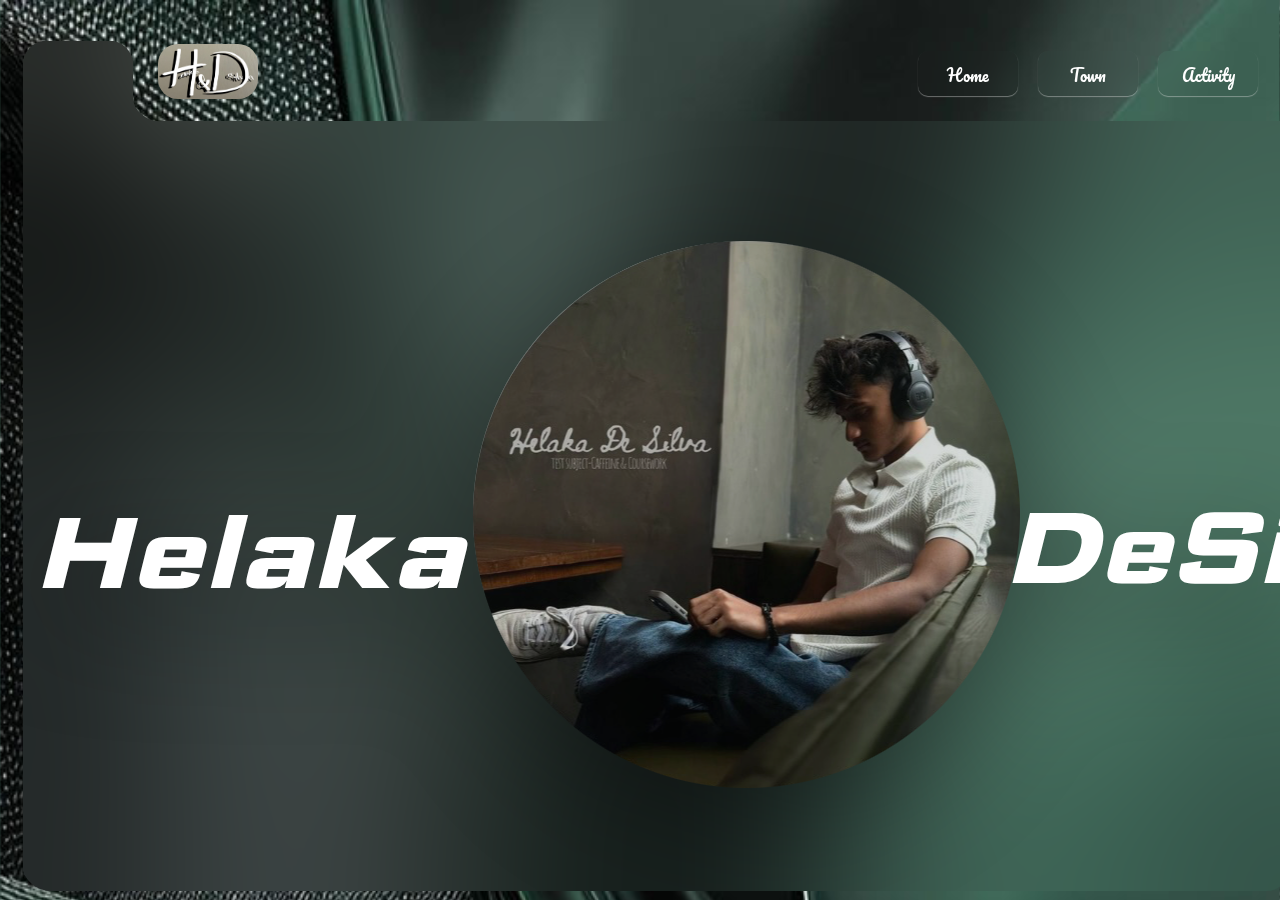
<file: index.html>
<!DOCTYPE html>
<html lang="en">
<head>
    <meta charset="UTF-8">
    <meta name="viewport" content="width=device-width, initial-scale=1.0">
    <title>Helaka De Silva</title>
</head>
<link rel="Stylesheet" href="Style.css">
<link rel="preconnect" href="https://fonts.googleapis.com">
<link rel="preconnect" href="https://fonts.gstatic.com" crossorigin>
<link href="https://fonts.googleapis.com/css2?family=Edu+NSW+ACT+Cursive&family=Permanent+Marker&family=Science+Gothic:wght@100..900&display=swap" rel="stylesheet">
<link rel="preconnect" href="https://fonts.googleapis.com">
<link rel="preconnect" href="https://fonts.gstatic.com" crossorigin>
<link href="https://fonts.googleapis.com/css2?family=Pacifico&display=swap" rel="stylesheet">
<body>
    <div class="desktop-view">
        <a href="index.html"><img src="Images/Logo.jpg" class="logo"></a>
        <div class="navbar">
            <a href="Hometown.html"><div class="navbutton">Home</div></a>
            <a href="town.html"><div class="navbutton">Town</div></a>
            <a href="act.html"><div class="navbutton">Activity</div></a>
        </div>  
        <div class="glass">
            <img src="Images/Me.png" class="mainimage">
            <div class="title">
                <h1><i>Helaka</i></h1>
            </div>
            <div class="title1">
                <h1><i>DeSilva</i></h1>
            </div>
        </div>
    </div>
    <div class="mobile-view" >
        <div class="navbar">
            <a href="index.html"><div class="navbutton"><img src="Images/Logo.jpg" class="logo"></div></a>
            <a href="Hometown.html"><div class="navbutton">Home</div></a>
            <a href="town.html"><div class="navbutton">Town</div></a>
            <a href="act.html"><div class="navbutton">Activity</div></a>
        </div>
        <div class="main-photo">
            <img src="Images/Me3.JPG" style="width: 430px;height: 580px; margin-left: -10px;">
        </div>
        <div class="mainname">
            <h1 style="font-size: 60px;"><i>Helaka DeSilva</i></h1>
        </div>
    </div>
</body>
</html>
</file>
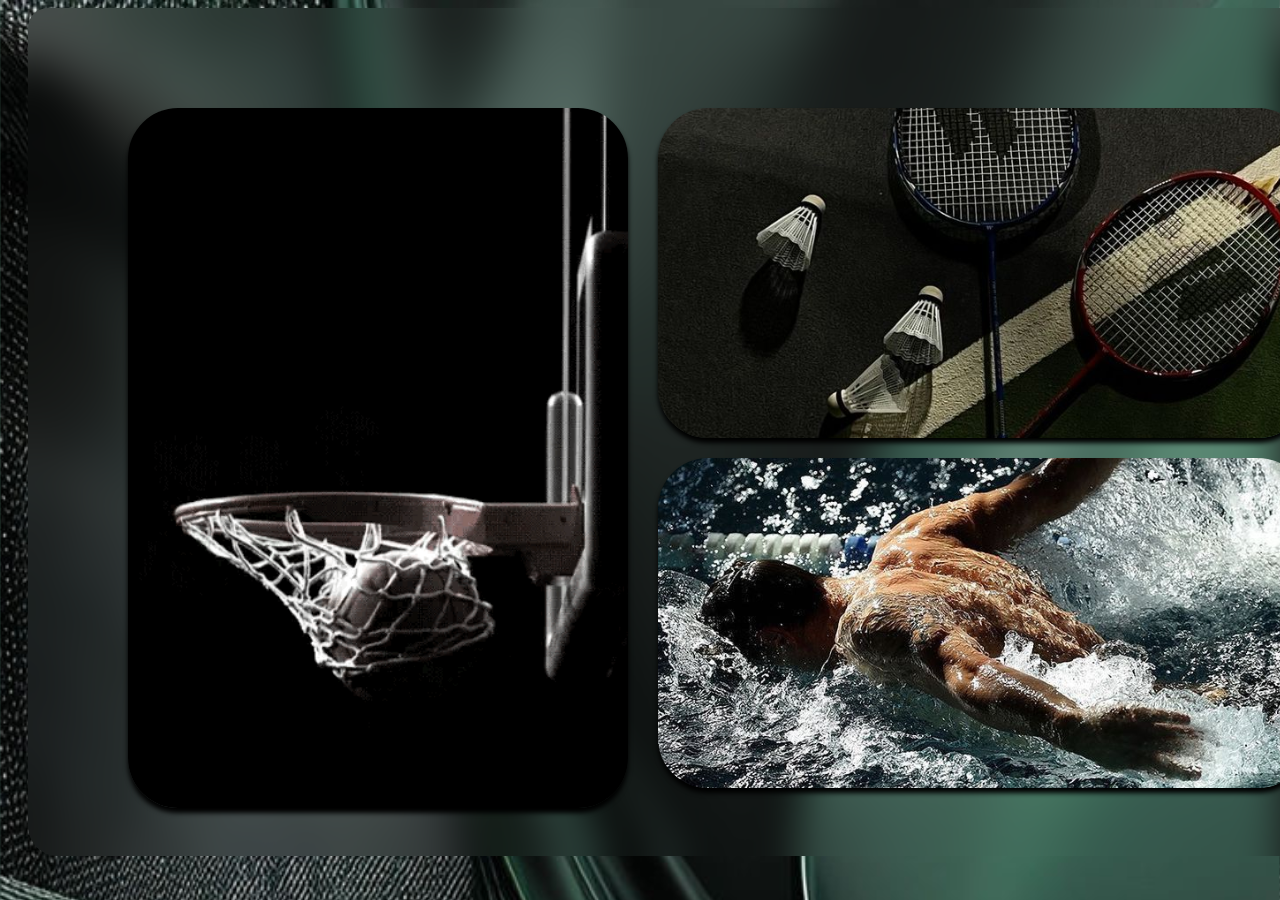
<file: act.html>
<!DOCTYPE html>
<html lang="en">
<head>
    <meta charset="UTF-8">
    <meta name="viewport" content="width=device-width, initial-scale=1.0">
    <title>Document</title>
</head>
<link rel="StyleSheet" href="Style.css">
<link href="https://fonts.googleapis.com/css2?family=Playfair+Display:wght@400;600&display=swap" rel="stylesheet">
<body>
    <div class="desktop-view">
        <a href="index.html"><img src="Images/Logo.jpg" class="logoside"></a>
        <div class="navside">
            <a href="Hometown.html"><img src="Images/home.png" class="navsidebutton"></a>
            <a href="town.html"><img src="Images/gps.png" class="navsidebutton"></a>
            <a href="act.html"><img src="Images/activity.png" class="navsidebutton"></a>
        </div>
        <div class="bgglass">
            <div class="basketball">
                <div class="basketball-inner">
                    <div class="basketball-front">
                    </div>
                    <div class="basketball-back">
                        <h2> Basketball</h2>
                        <p style="font-weight: 600; font-size: 30px;">Basketball is one of my favourite activities because it is fast-paced and highly engaging. It helps improve physical fitness by building strength, stamina, and coordination. Playing basketball also enhances teamwork and communication skills, as players must work together to achieve a common goal. Additionally, basketball supports mental well-being by reducing stress and improving focus. In the long term, it can create opportunities such as participating in tournaments, developing leadership skills, and even pursuing careers related to sports coaching or fitness training. <button class="button"><a href="https://www.nba.com/">Info</a></button></p>
                    </div>
                </div>
            </div>
            <div class="badminton">
                <div class="badminton-inner">
                    <div class="badminton-front"></div>
                    <div class="badminton-back">
                    <h2 style="font-size: 30px;"> Badminton</h2>
                    <p style="font-weight: 600;  font-size: 20px; margin-top: 480px;">Badminton is an activity I enjoy because it requires quick reflexes, agility, and strategic thinking. It is an excellent form of exercise that improves cardiovascular health, balance, and flexibility. Badminton can be played both recreationally and competitively, making it suitable for people of all ages. One of its main advantages is that it enhances concentration and decision-making skills. The activity can also lead to opportunities such as competitive play, coaching, or involvement in sports clubs and community events. <button class="button"><a href="https://bwfbadminton.com/">Info</a></button></p>
                </div>
                </div>
            </div>
            <div class="swimming">
                <div class="swimming-inner">
                    <div class="swimming-front"></div>
                    <div class="swimming-back">
                        <h2 style="font-size: 30px;"> Swimming</h2>
                        <p style="font-weight: 600;  font-size: 20px; margin-top: 480px;">Swimming is a favourite activity because it is both relaxing and physically beneficial. It is a full-body exercise that strengthens muscles, improves lung capacity, and increases overall endurance. Swimming is especially valuable as it places minimal stress on the joints, making it suitable for long-term health and fitness. In addition, swimming promotes mental relaxation and helps reduce anxiety. The advantages of swimming include improved physical health, discipline, and potential opportunities in areas such as lifeguarding, professional training, or competitive swimming.<button class="button"><a href="https://www.worldaquatics.com/">Info</a></button></p>
                    </div>
                </div>
            </div>
        </div>
    </div>
    <div class="mobile-view">
        <div class="navbar" style="margin-top: -80px;">
            <a href="index.html"><div class="navbutton"><img src="Images/Logo.jpg" class="logo"></div></a>
            <a href="Hometown.html"><div class="navbutton">Home</div></a>
            <a href="town.html"><div class="navbutton">Town</div></a>
            <a href="act.html"><div class="navbutton">Skills</div></a>
        </div>
        <div class="basketball">
            <div class="basketball-inner">
                <div class="basketball-front"></div>
                <div class="basketball-back">
                    <h2> Basketball</h2>
                    <p>Basketball is one of my favourite activities because it is fast-paced and highly engaging. It helps improve physical fitness by building strength, stamina, and coordination. Playing basketball also enhances teamwork and communication skills, as players must work together to achieve a common goal. Additionally, basketball supports mental well-being by reducing stress and improving focus. In the long term, it can create opportunities such as participating in tournaments, developing leadership skills, and even pursuing careers related to sports coaching or fitness training. <button class="button"><a href="https://www.nba.com/">Info</a></button></p>
                </div>
            </div>
        </div>
        <div class="badminton">
            <div class="badminton-inner">
                <div class="badminton-front"></div>
                <div class="badminton-back">
                    <h2> Badminton</h2>
                    <p>Badminton is an activity I enjoy because it requires quick reflexes, agility, and strategic thinking. It is an excellent form of exercise that improves cardiovascular health, balance, and flexibility. Badminton can be played both recreationally and competitively, making it suitable for people of all ages. One of its main advantages is that it enhances concentration and decision-making skills. The activity can also lead to opportunities such as competitive play, coaching, or involvement in sports clubs and community events. <button class="button"><a href="https://bwfbadminton.com/">Info</a></button></p>
                </div>
            </div>
        </div>
        <div class="swimming">
            <div class="swimming-inner">
                <div class="swimming-front"></div>
                    <div class="swimming-back">
                        <h2> Swimming</h2>
                        <p>Swimming is a favourite activity because it is both relaxing and physically beneficial. It is a full-body exercise that strengthens muscles, improves lung capacity, and increases overall endurance. Swimming is especially valuable as it places minimal stress on the joints, making it suitable for long-term health and fitness. In addition, swimming promotes mental relaxation and helps reduce anxiety. The advantages of swimming include improved physical health, discipline, and potential opportunities in areas such as lifeguarding, professional training, or competitive swimming.<button class="button"><a href="https://www.worldaquatics.com/">Info</a></button></p>
                    </div>
                </div>
            </div>
        </div>
    </div>
</body>
</html>
</file>
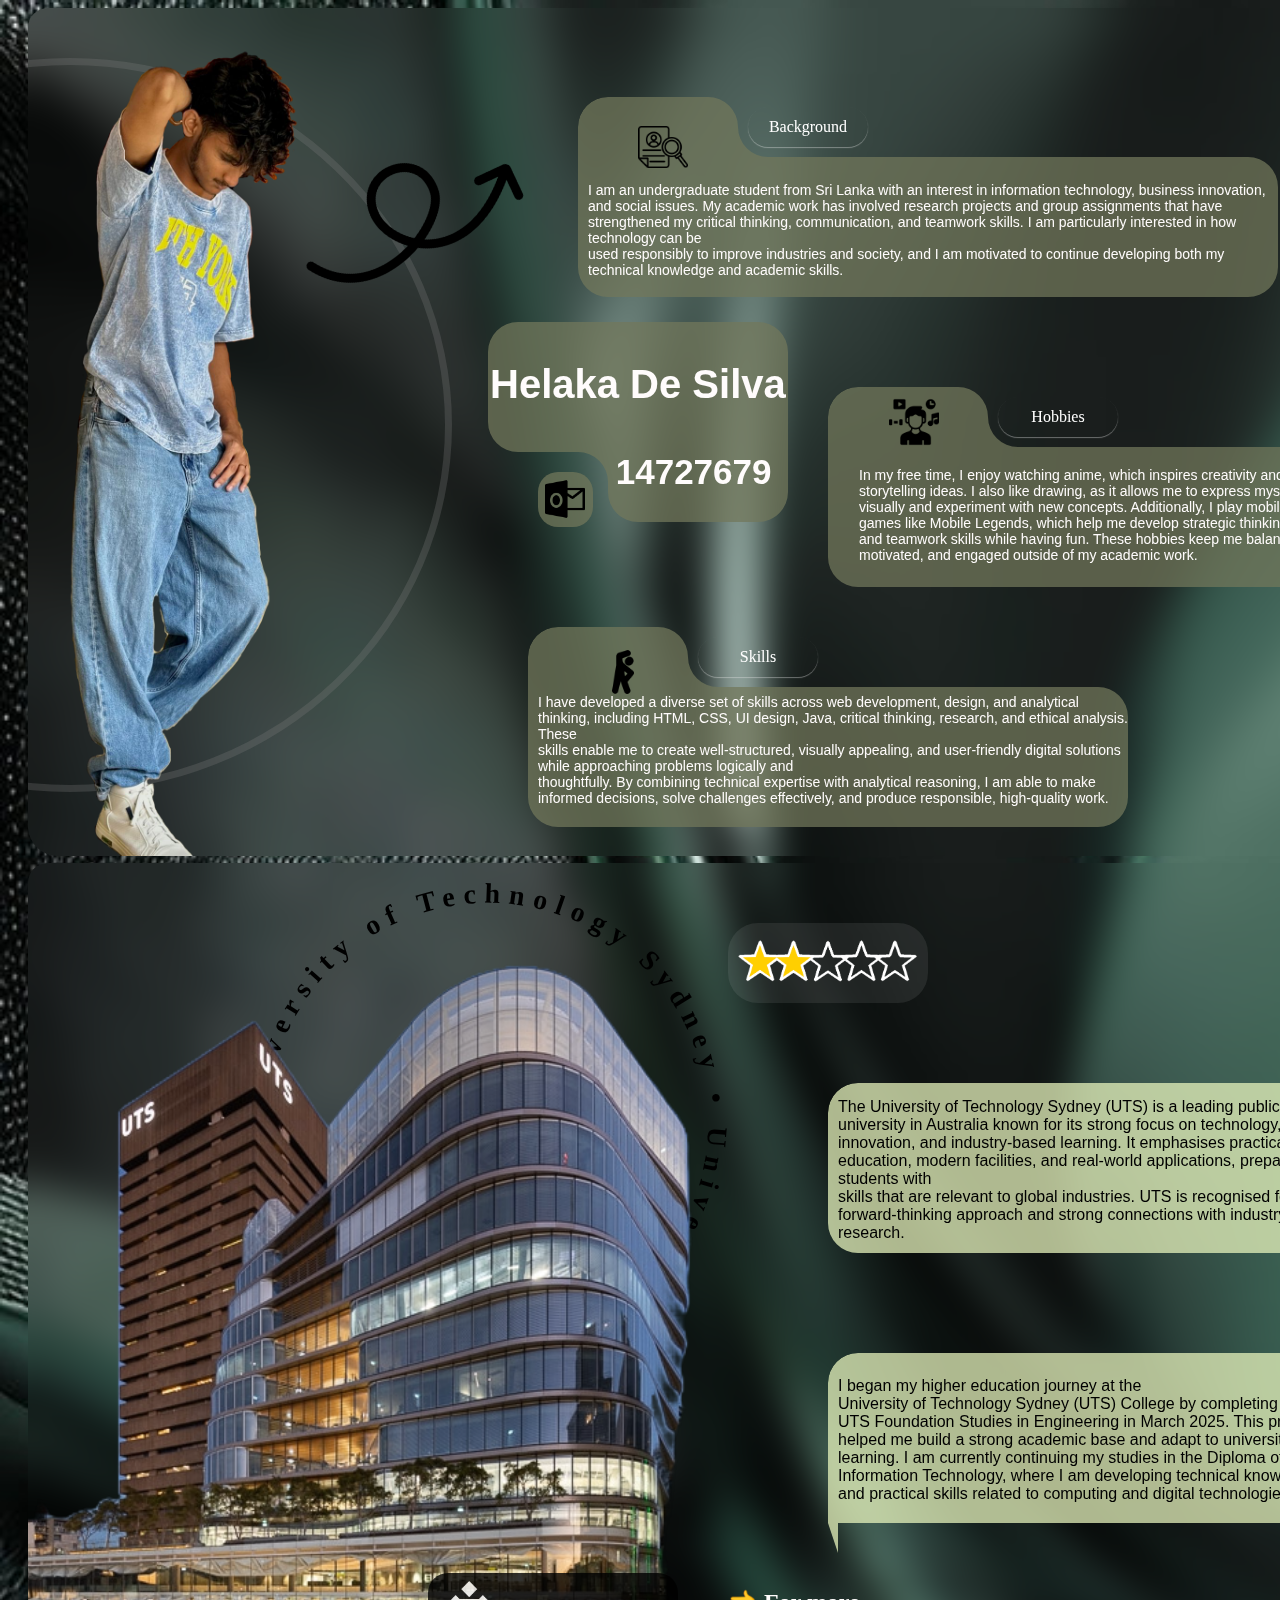
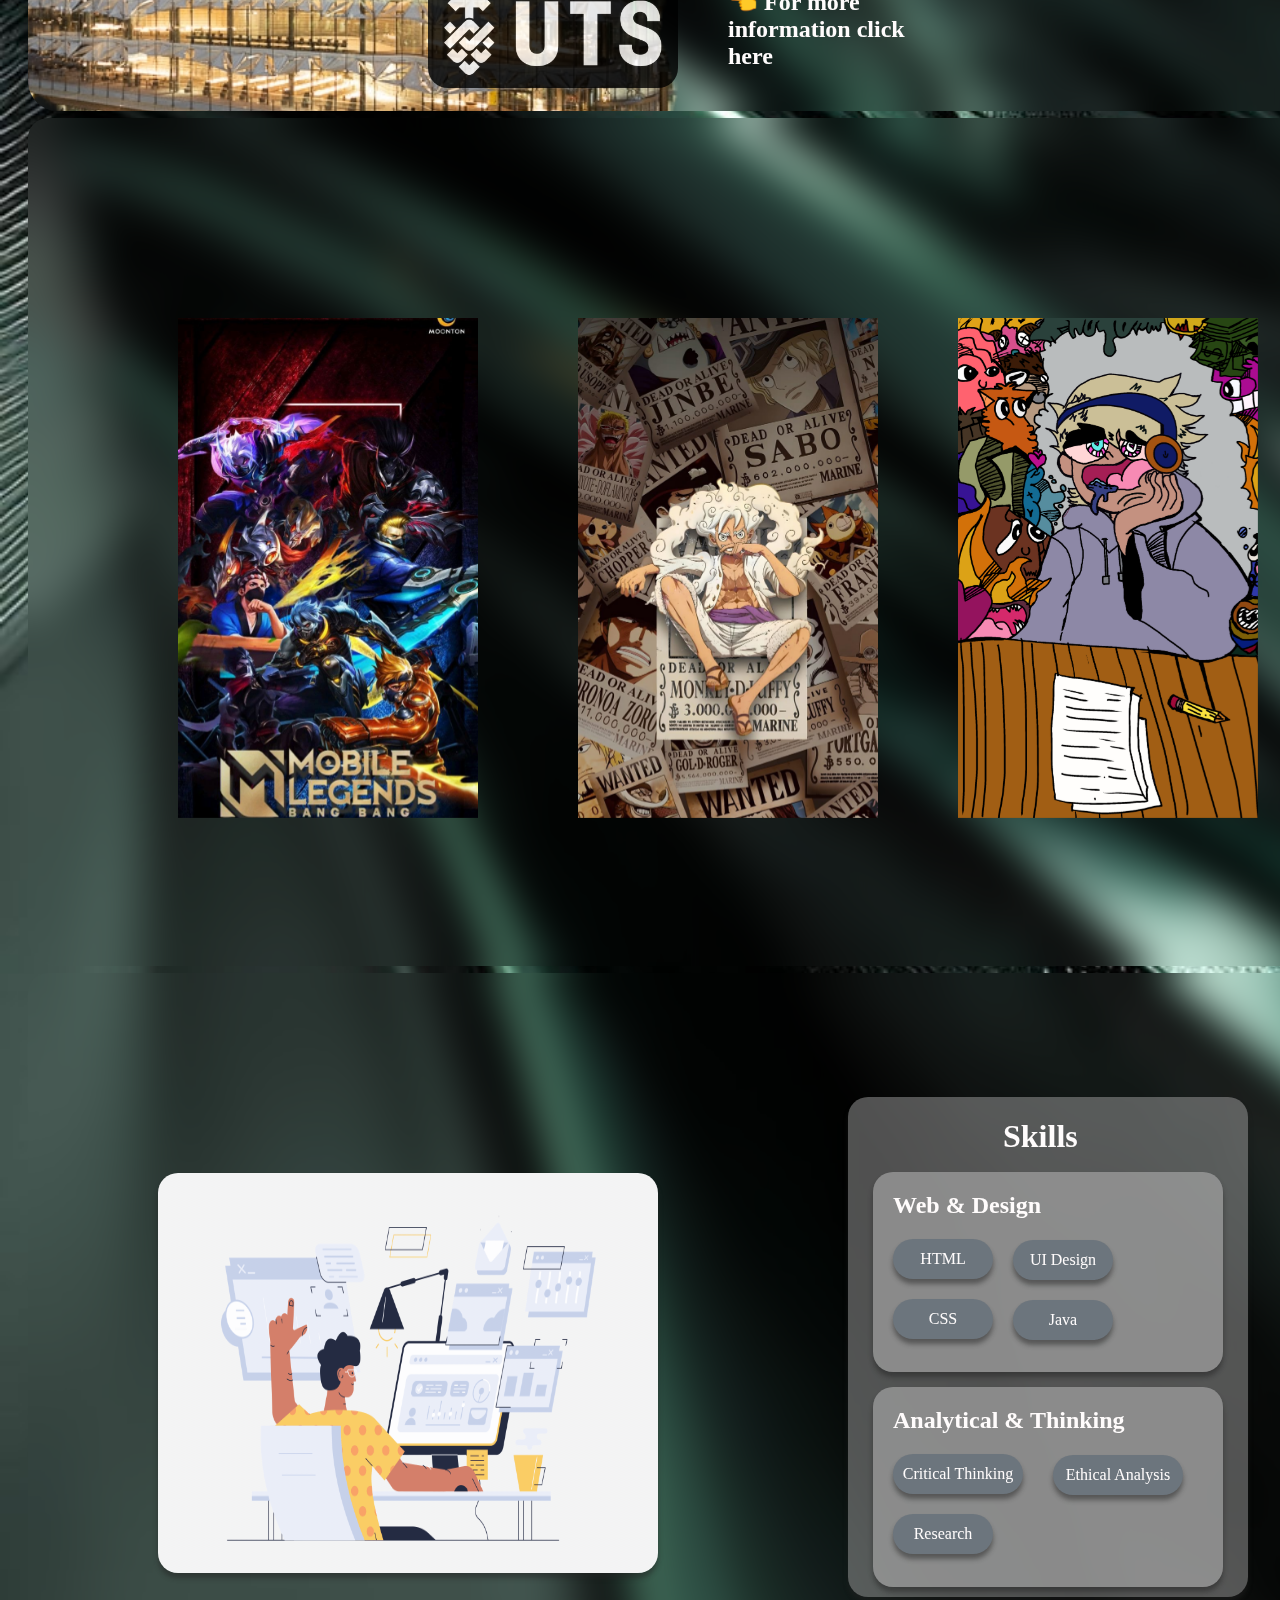
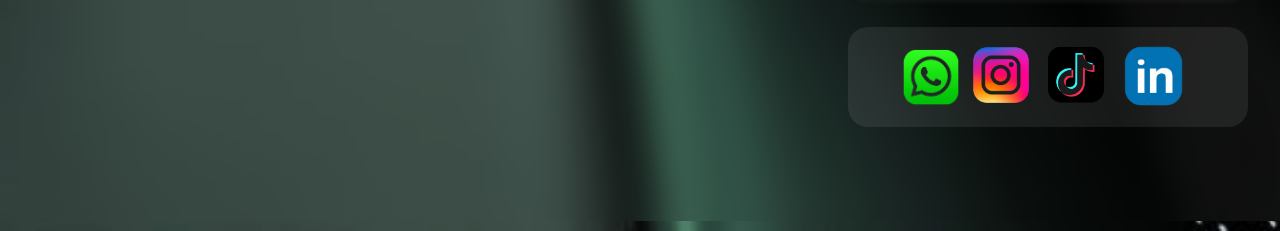
<file: Hometown.html>
<!DOCTYPE html>
<html lang="en">
<head>
    <meta charset="UTF-8">
    <meta name="viewport" content="width=device-width, initial-scale=1.0">
    <title>Document</title>
</head>
<link rel="Stylesheet" href="Style.css">
<link href="https://fonts.googleapis.com/css2?family=Playfair+Display:wght@400;600&display=swap" rel="stylesheet">
<body>
    <div class="desktop-view">
            <section class="main">
                <a href="index.html"><img src="Images/Logo.jpg" class="logoside"></a>
                <div class="navside">
                    <a href="Hometown.html"><img src="Images/home.png" class="navsidebutton"></a>
                    <a href="town.html"><img src="Images/gps.png" class="navsidebutton"></a>
                    <a href="act.html"><img src="Images/activity.png" class="navsidebutton"></a>
                </div>
                <div class="bgglass">
                    <div class="faceimgborder">
                        <img src="Images/me1.png" class="faceimg">
                    </div>
                    <img src="Images/arrow.png" class="arrow">
                    <div class="details">
                        <h1 class="name"> Helaka De Silva</h1>
                        <h2 class="uniid">14727679</h2>
                    </div>
                    <a href="mailto:HelakaNimrukDesilva.KurukulasooriyaKonthadore@student.uts.edu.au">
                        <div class="emailbutton"><img src="Images/outlook.png" class="outlook"></div>
                    </a>
                    <a href="#edu"><div class="edubutton">Background</div></a>
                    <div class="info">
                        <img src="Images/background-check.png" style="width: 50px; margin-top: -200px; margin-left: 50px;">
                        <p style=" font-size: 14px;  margin-top: -20px; margin-left: -100px; ">I am an undergraduate student from Sri Lanka with an interest in information technology, business innovation, <br> and social issues. My academic work has involved research projects and group assignments that have strengthened my critical thinking, communication, and teamwork skills. I am particularly interested in how technology can be <br> used responsibly to improve industries and society, and I am motivated to continue developing both my <br>technical knowledge and academic skills.</p>
                    </div>
                    <a href="#hobbies"><div class="hobbybutton">Hobbies</div></a>
                    <div class="hobbiespara">
                        <img src="Images/hobby.png" style="width: 50px; margin-top: -150px; margin-left: 20px;">
                        <p style="font-size: 14px; margin-top: 50px; margin-left: -80px;">In my free time, I enjoy watching anime, which inspires creativity and <br> storytelling ideas. I also like drawing, as it allows me to express myself <br> visually and experiment with new concepts. Additionally, I play mobile <br> games like Mobile Legends, which help me develop strategic thinking <br> and teamwork skills while having fun. These hobbies keep me balanced,<br> motivated, and engaged outside of my academic work.</p>
                    </div>
                    <a href="#act"><div class="actbutton">Skills</div></a>
                    <div class="actpara">
                        <img src="Images/exercise.png" style="width: 50px; margin-top: -150px; margin-left: 50px;">
                        <p style=" font-size: 14px; margin-top: 20px; margin-left: -110px;">I have developed a diverse set of skills across web development, design, and analytical <br> thinking, including HTML, CSS, UI design, Java, critical thinking, research, and ethical analysis. These <br>skills enable me to create well-structured, visually appealing, and user-friendly digital solutions <br> while approaching problems logically and <br>thoughtfully. By combining technical expertise with analytical reasoning, I am able to make<br> informed decisions, solve challenges effectively, and produce responsible, high-quality work.</p>
                    </div>
                </div>
            </section>
            <section id="edu">
                <a href="index.html"><img src="Images/Logo.jpg" class="logoside"></a>
                <div class="navside1">
                    <a href="Hometown.html"><img src="Images/home.png" class="navsidebutton"></a>
                    <a href="town.html"><img src="Images/gps.png" class="navsidebutton"></a>
                    <a href="act.html"><img src="Images/activity.png" class="navsidebutton"></a>
                    <a href="#edu"><img src="Images/background-check.png" class="navsidebutton" style="padding-left: 15px;"></a>
                    <a href="#hobbies"><img src="Images/hobby.png" class="navsidebutton"></a>
                    <a href="#act"><img src="Images/exercise.png" class="navsidebutton"></a>
                </div>
                <div class="bgglass">
                    <div class="uts">
                        <img src="Images/UTS.png" class="utsimg" alt="An image of the UTS building">
                    </div>
                    <div class="spining">
                        <svg viewBox="0 0 300 300";>
                            <defs>
                            <path
                                id="spinning"
                                d="
                                M 150,150
                                m -110,0
                                a 110,110 0 1,1 220,0
                                a 110,110 0 1,1 -220,0
                                "
                            />
                            </defs>

                            <text>
                            <textPath href="#spinning">
                                University of Technology Sydney • University of Technology Sydney • 
                            </textPath>
                            </text>
                        </svg>
                    </div>
                    <a href="https://www.uts.edu.au"><img src="Images/utslogo.png" alt=" image of the uts logo" class="utslogo"></a>
                    <div class="vote">
                        <img src="Images/stars.gif" alt="gif of a five star review" class="starreview">
                        <h2 style="margin-top: 600px;"> 👈 For more information click here</h2>
                    </div>
                    <div class="utsreview">
                        <p style="margin-top: -30px;">The University of Technology Sydney (UTS) is a leading public <br>university in Australia known for its strong focus on technology, <br>innovation, and industry-based learning. It emphasises practical education, modern facilities, and real-world applications, preparing students with <br>skills that are relevant to global industries. UTS is recognised for its <br>forward-thinking approach and strong connections with industry and research.</p>
                    </div>
                    <div class="utsreview1">
                        <p style="margin-top: -30px;""> I began my higher education journey at the <br>University of Technology Sydney (UTS) College by completing the UTS Foundation Studies in Engineering in March 2025. This program helped me build a strong academic base and adapt to university-level learning. I am currently continuing my studies in the Diploma of Information Technology, where I am developing technical knowledge and practical skills related to computing and digital technologies.</p>
                    </div>
                </div>
            </section>
            <seaction id="hobbies">
                <a href="index.html"><img src="Images/Logo.jpg" class="logoside"></a>
                <div class="navside1">
                    <a href="Hometown.html"><img src="Images/home.png" class="navsidebutton"></a>
                    <a href="town.html"><img src="Images/gps.png" class="navsidebutton"></a>
                    <a href="act.html"><img src="Images/activity.png" class="navsidebutton"></a>
                    <a href="#edu"><img src="Images/background-check.png" class="navsidebutton" style="padding-left: 15px;"></a>
                    <a href="#hobbies"><img src="Images/hobby.png" class="navsidebutton"></a>
                    <a href="#act"><img src="Images/exercise.png" class="navsidebutton"></a>
                </div>
                <div class="bgglass">
                    <div class="hobby1">
                        <div class="hobby-inner">
                            <div class="hobby-front">
                                
                            </div>
                            <div class="hobby-back">
                                <h1> <u>Mobile legend</u></h1>
                                <h2>Mobile Legends is a fast-paced multiplayer online battle arena (MOBA) game where players form teams to compete in strategic 5v5 battles. It emphasizes teamwork, hero mastery, and tactical decision-making, combining engaging visuals, dynamic gameplay, and continuous updates to maintain a competitive and immersive mobile gaming experience.</h2>
                            </div>
                        </div>
                    </div>
                    <div class="hobby2">
                        <div class="hobby-inner">
                            <div class="hobby2-inner">
                                <div class="hobby2-front"></div>
                                <div class="hobby2-back">
                                        <h1><u>One Piece</u></h1>
                                        <h2>This anime piece captures the struggle between authority and individual freedom, portraying the tension of oppression, rebellion, and self-determination. Through symbolic imagery and expressive character design, it reflects the fight against political control, the desire for autonomy, and the resilience required to challenge societal and ideological constraints.</h2>
                                </div>
                            </div>
                        </div>
                    </div>
                    <div class="hobby3">
                        <div class="hobby3-inner">
                            <div class="hobby3-front"></div>
                            <div class="hobby3-back">
                                <h1><u>Drawing</u></h1>
                                <h2>Drawing is a form of visual expression that transforms ideas and emotions into tangible art. It develops observation, creativity, and technical skill, allowing the artist to explore perspective, form, and storytelling. Each sketch captures imagination, conveys meaning, and reflects the artist’s personal style and vision.</h2>
                            </div>
                        </div>
                    </div>
                </div>
            </seaction>
            <section id="act">
                <a href="index.html"><img src="Images/Logo.jpg" class="logoside"></a>
                <div class="navside1">
                    <a href="Hometown.html"><img src="Images/home.png" class="navsidebutton"></a>
                    <a href="town.html"><img src="Images/gps.png" class="navsidebutton"></a>
                    <a href="act.html"><img src="Images/activity.png" class="navsidebutton"></a>
                    <a href="#edu"><img src="Images/background-check.png" class="navsidebutton" style="padding-left: 15px;"></a>
                    <a href="#hobbies"><img src="Images/hobby.png" class="navsidebutton"></a>
                    <a href="#act"><img src="Images/exercise.png" class="navsidebutton"></a>
                </div>
                <div class="bgglass">
                    <img src="Images/skills.gif"class="gif">
                    <div class="skills">
                        <h1 style="margin-top: -400px;margin-left: 130px; width: 20px;"> Skills</h1>
                        <div class="skillscontainer">
                            <h2 style="margin-left: 20px;"> Web & Design </h2>
                            <div class="skillsicon">HTML</div>
                            <div class="skillsicon">CSS</div>
                            <div class="skillsicon" style="margin-top: -119px; margin-left: 140px;">UI Design</div>
                            <div class="skillsicon" style="margin-left: 140px;">Java</div>
                        </div>
                        <div class="skillscontainer" style="margin-top: 280px;margin-left: -350px;">
                            <h2 style="margin-left: 20px;"> Analytical & Thinking</h2>
                            <div class="skillsicon" style="width: 130px;">Critical Thinking</div>
                            <div class="skillsicon">Research</div>
                            <div class="skillsicon" style="width: 130px; margin-left: 180px; margin-top: -119px;">Ethical Analysis</div>
                        </div>
                    </div>
                    <div class="social">
                        <img src="Images/whatsapp.png"  style="width: 60px;" class="socialicon">
                        <a href="https://www.instagram.com/la.zyy_baka/?__d=1%2F"><img src="Images/instagram.png" style="width: 80px;" class="socialicon"></a>
                        <a href="https://www.tiktok.com/@desilvahelaka"><img src="Images/tiktok.png" style="width: 70px;" class="socialicon"></a>
                        <a href="https://lk.linkedin.com/in/helaka-desilva-78823b356"><img src="Images/linkedin.png" style="width: 85px;" class="socialicon"></a>
                    </div>
                </div>
            </section>
    </div>
    <div class="mobile-view">
            <div class="navbar">
                <a href="index.html"><div class="navbutton"><img src="Images/Logo.jpg" class="logo"></div></a>
                <a href="Hometown.html"><div class="navbutton">Home</div></a>
                <a href="town.html"><div class="navbutton">Town</div></a>
                <a href="act.html"><div class="navbutton">Skills</div></a>
            </div>
        <section class="main">
             <div class="main-photo">
                <img src="Images/me1.JPG" style="width: 450px; margin-left: -10px; margin-top: -30px;">
            </div>
            <div class="mainname1">
                <h1><i>Helaka De Silva</i></h1>
                <h2><i>14727679</i></h2>
                <a href="#edu1" class="edubutton">Background</a>
                <a href="#hobbies1" class="hobbybutton">Hobbies</a>
                <a href="#skills" class="actbutton">Skills</a>
            </div>
        </section>
        <section id="edu1">
            <div class="uts">
                 <img src="Images/UTS.png" class="utsimg" alt="An image of the UTS building">
            </div>
            <div class="spining">
                <svg viewBox="0 0 300 300";>
                    <defs>
                        <path
                            id="spinning"
                            d="
                            M 150,150
                            m -110,0
                            a 110,110 0 1,1 220,0
                            a 110,110 0 1,1 -220,0
                            "
                            />
                    </defs>
                    <text>
                        <textPath href="#spinning">
                            University of Technology Sydney • University of Technology Sydney • 
                        </textPath>
                    </text>
                </svg>
            </div>
                <a href="https://www.uts.edu.au"><img src="Images/utslogo.png" alt=" image of the uts logo" class="utslogo"></a>
        </section>
        <section id="hobbies1" style="margin-top: 550px;">
            <div class="hobby1">
                        <div class="hobby-inner">
                            <div class="hobby-front"></div>
                            <div class="hobby-back">
                                <h1> <u>Mobile legend</u></h1>
                                <h2>Mobile Legends is a fast-paced multiplayer online battle arena (MOBA) game where players form teams to compete in strategic 5v5 battles. It emphasizes teamwork, hero mastery, and tactical decision-making, combining engaging visuals, dynamic gameplay, and continuous updates to maintain a competitive and immersive mobile gaming experience.</h2>
                            </div>
                        </div>
                    </div>
                    <div class="hobby2">
                        <div class="hobby-inner">
                            <div class="hobby2-inner">
                                <div class="hobby2-front"></div>
                                <div class="hobby2-back">
                                        <h1><u>One Piece</u></h1>
                                        <h2>This anime piece captures the struggle between authority and individual freedom, portraying the tension of oppression, rebellion, and self-determination. Through symbolic imagery and expressive character design, it reflects the fight against political control, the desire for autonomy, and the resilience required to challenge societal and ideological constraints.</h2>
                                </div>
                            </div>
                        </div>
                    </div>
                    <div class="hobby3">
                        <div class="hobby3-inner">
                            <div class="hobby3-front"></div>
                            <div class="hobby3-back">
                                <h1><u>Drawing</u></h1>
                                <h2>Drawing is a form of visual expression that transforms ideas and emotions into tangible art. It develops observation, creativity, and technical skill, allowing the artist to explore perspective, form, and storytelling. Each sketch captures imagination, conveys meaning, and reflects the artist’s personal style and vision.</h2>
                            </div>
                        </div>
                    </div>
        </section>
        <section id="skill">
            <img src="Images/skills.gif"class="gif">
            <div class="skills">
                <h1 style="margin-top: -400px;margin-left: 130px; width: 20px;"> Skills</h1>
                <div class="skillscontainer">
                    <h2 style="margin-left: 20px;"> Web & Design </h2>
                    <div class="skillsicon">HTML</div>
                    <div class="skillsicon">CSS</div>
                    <div class="skillsicon" style="margin-top: -119px; margin-left: 140px;">UI Design</div>
                    <div class="skillsicon" style="margin-left: 140px;">Java</div>
                </div>
                <div class="skillscontainer" style="margin-top: 280px;margin-left: -350px;">
                    <h2 style="margin-left: 20px;"> Analytical & Thinking</h2>
                    <div class="skillsicon" style="width: 130px;">Critical Thinking</div>
                        <div class="skillsicon">Research</div>
                        <div class="skillsicon" style="width: 130px; margin-left: 180px; margin-top: -119px;">Ethical Analysis</div>
                    </div>
                </div>
                <div class="social">
                    <a href="https://wa.me/94716284883"><img src="Images/whatsapp.png"  style="width: 60px;" class="socialicon"></a>
                    <a href="https://www.instagram.com/la.zyy_baka/?__d=1%2F"><img src="Images/instagram.png" style="width: 80px;" class="socialicon"></a>
                    <a href="https://www.tiktok.com/@desilvahelaka"><img src="Images/tiktok.png" style="width: 70px;" class="socialicon"></a>
                    <a href="https://lk.linkedin.com/in/helaka-desilva-78823b356"><img src="Images/linkedin.png" style="width: 85px;" class="socialicon"></a>
                </div>
            </div>
        </section>
    </div>
</body>
</html>
</file>
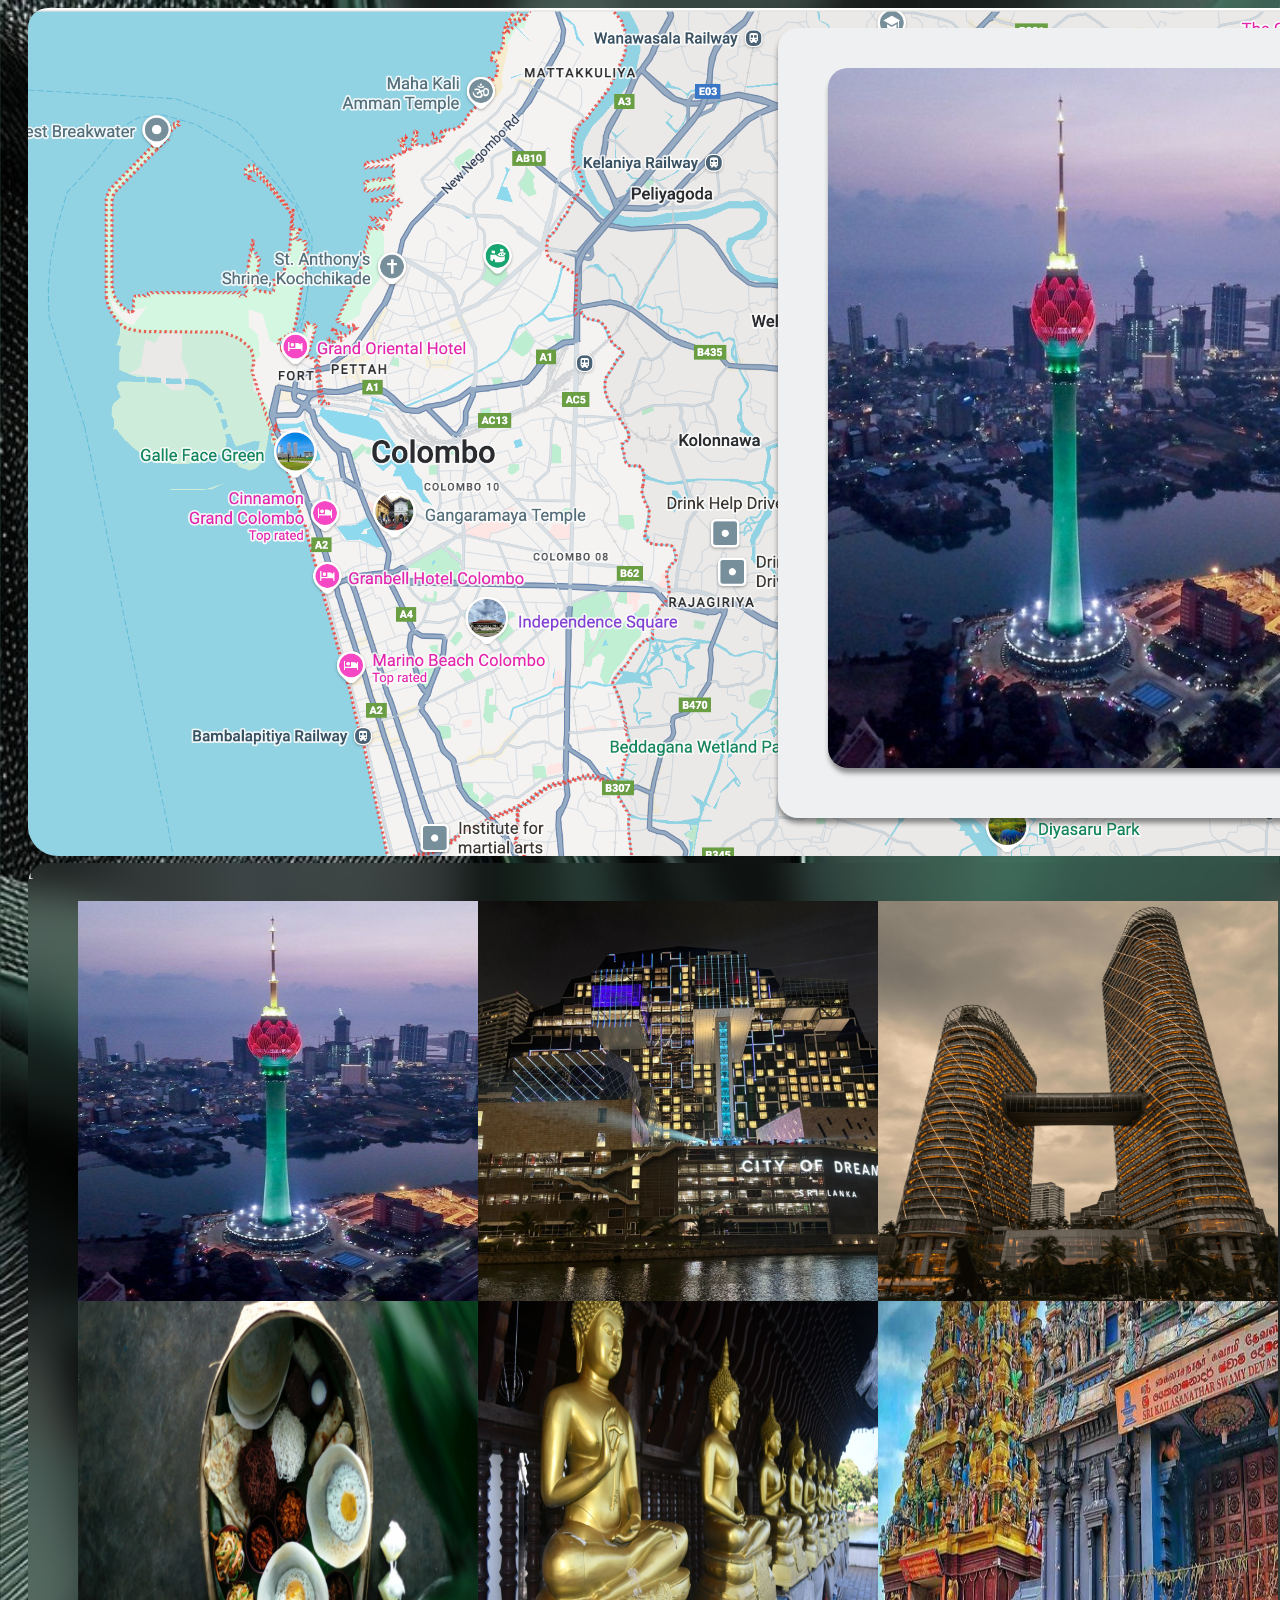
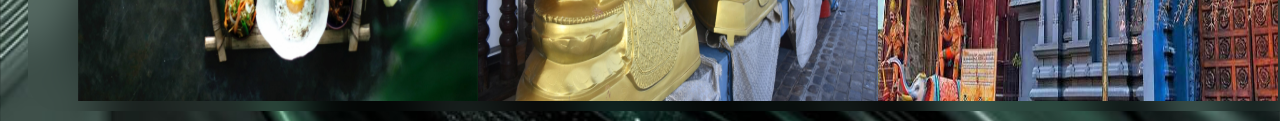
<file: town.html>
<!DOCTYPE html>
<html lang="en">
<head>
    <meta charset="UTF-8">
    <meta name="viewport" content="width=device-width, initial-scale=1.0">
    <title>Document</title>
</head>
<link rel="StyleSheet" href="Style.css">
<link href="https://fonts.googleapis.com/css2?family=Playfair+Display:wght@400;600&display=swap" rel="stylesheet">
<body>
     <div class="desktop-view">
            <section>
                <a href="index.html"><img src="Images/Logo.jpg" class="logoside"></a>
                <div class="navside">
                    <a href="Hometown.html"><img src="Images/home.png" class="navsidebutton"></a>
                    <a href="town.html"><img src="Images/gps.png" class="navsidebutton"></a>
                    <a href="act.html"><img src="Images/activity.png" class="navsidebutton"></a>
                </div>
                <div class="bgglass" style="background-image: url(Images/map.png); background-size: cover; ">
                    <div class="preview">
                        <div class="townslide">
                            <img src="Images/lotus tower.jpg" alt="picture of the lotus tower located in colombo" class="img1" id="slide1">
                            <img src="Images/ITC Ratnadipa.jpg" alt="picture of ITC Ratnadipa" class="img1" id="slide2">
                            <img src="Images/city of dreams.webp" alt="picture of city of dream in colombo" class="img1" id="slide3">
                            <img src="Images/food.jpg" alt="image of food culture in sri lanka" class="img1" id="slide4">
                            <img src="Images/culture.jpg" alt="image of buddhist statues in colombo" class="img1" id="
                            slide5">
                            <img src="Images/culture1.jpg" alt="image of a hindu temple in colombo" class="img1" id="slide6">
                        </div>
                    </div>
                </div>
            </section>
            <section style="scroll-margin-top: 20px;">
                <a href="index.html"><img src="Images/Logo.jpg" class="logoside"></a>
                <div class="navside">
                    <a href="Hometown.html"><img src="Images/home.png" class="navsidebutton"></a>
                    <a href="town.html"><img src="Images/gps.png" class="navsidebutton"></a>
                    <a href="act.html"><img src="Images/activity.png" class="navsidebutton"></a>
                </div>
                <div class="bgglass">
                    [<div class="imagegrid">
                        <a href="https://colombolotustower.lk/"><img src="Images/lotus tower.jpg"></a>
                        <a href="https://cityofdreamssrilanka.com/en"><img src="Images/city of dreams.webp"></a>
                        <a href="https://www.itchotels.com/in/en/itcratnadipa-colombo"><img src="Images/ITC Ratnadipa.jpg"></a>
                        <a href="https://www.thecoastalcampaign.com/foods-sri-lanka/"><img src="Images/food.jpg" ></a>
                        <a href="https://www.samadhi.org.uk/the-buddhas-path-foundational-buddhist-study-programme/module-1-foundations-of-buddhist-theory-i/?gad_source=1&gad_campaignid=21190312757&gbraid=0AAAAA9ldWMB77k64dunFqul7-srZx_Uhy&gclid=EAIaIQobChMIga_b8_WJkgMVaoVLBR1lWieFEAAYASAAEgLs8PD_BwE"><img src="Images/culture.jpg"></a>
                        <a href="https://en.wikipedia.org/wiki/Hinduism_in_Sri_Lanka"><img src="Images/culture1.jpg"></a>
                    </div>
                </div>
            </section>
    </div>
    <div class="mobile-view">
        <div class="navbar" style="margin-top: 100px;">
            <a href="index.html"><div class="navbutton"><img src="Images/Logo.jpg" class="logo"></div></a>
            <a href="Hometown.html"><div class="navbutton" style="background-color: rgba(0, 0, 0, 0.621);">Home</div></a>
            <a href="town.html"><div class="navbutton" style="background-color: rgba(0, 0, 0, 0.621);">Town</div></a>
            <a href="act.html"><div class="navbutton" style="background-color: rgba(0, 0, 0, 0.621);">Activity</div></a>
        </div>
        <div class="map">
            <iframe src="https://www.google.com/maps/embed?pb=!1m18!1m12!1m3!1d51832.26277381058!2d79.90481903473676!3d6.919127757286022!2m3!1f0!2f0!3f0!3m2!1i1024!2i768!4f13.1!3m3!1m2!1s0x3ae253d10f7a7003%3A0x320b2e4d32d3838d!2sColombo!5e0!3m2!1sen!2slk!4v1768193410754!5m2!1sen!2slk" width="425" height="580" style="border:0;" allowfullscreen="" loading="lazy" referrerpolicy="no-referrer-when-downgrade"></iframe>
        </div>
        <div class="preview">
            <div class="townslide">
                <img src="Images/lotus tower.jpg" alt="picture of the lotus tower located in colombo" class="img1" id="slide1">
                <img src="Images/ITC Ratnadipa.jpg" alt="picture of ITC Ratnadipa" class="img1" id="slide2">
                <img src="Images/city of dreams.webp" alt="picture of city of dream in colombo" class="img1" id="slide3">
                <img src="Images/food.jpg" alt="image of food culture in sri lanka" class="img1" id="slide4">
                <img src="Images/culture.jpg" alt="image of buddhist statues in colombo" class="img1" id="
                slide5">
                <img src="Images/culture1.jpg" alt="image of a hindu temple in colombo" class="img1" id="slide6">
            </div>
        </div>
        <div class="imagegrid">
            <a href="https://colombolotustower.lk/"><img src="Images/lotus tower.jpg"></a>
            <a href="https://cityofdreamssrilanka.com/en"><img src="Images/city of dreams.webp"></a>
            <a href="https://www.itchotels.com/in/en/itcratnadipa-colombo"><img src="Images/ITC Ratnadipa.jpg"></a>
            <a href="https://www.thecoastalcampaign.com/foods-sri-lanka/"><img src="Images/food.jpg" ></a>
            <a href="https://www.samadhi.org.uk/the-buddhas-path-foundational-buddhist-study-programme/module-1-foundations-of-buddhist-theory-i/?gad_source=1&gad_campaignid=21190312757&gbraid=0AAAAA9ldWMB77k64dunFqul7-srZx_Uhy&gclid=EAIaIQobChMIga_b8_WJkgMVaoVLBR1lWieFEAAYASAAEgLs8PD_BwE"><img src="Images/culture.jpg"></a>
            <a href="https://en.wikipedia.org/wiki/Hinduism_in_Sri_Lanka"><img src="Images/culture1.jpg"></a>
        </div>
    </div>
</body>
</html>
</file>
<file: Style.css>
.mobile-view{
    display: none;
}
body{
    background-image:url(Images/bg\ 4.jpg);
    background-repeat: repeat;
    background-size: cover;
    color: #fffcfc;
    
}
a:active, a:link, a:visited {
    color: #ffffff;
    text-decoration: none;
    font-family: "Pacifico", cursive;
    font-weight: 400;
    font-style: normal;
}
.navbar{
    width: 100%;
    max-width:300px;
    height: 50px;
    margin-left: 900px;
    margin-top: 5px;
    display: flex;
    flex-direction: row;
}
.navbutton{
    width: 100px;
    height: 35px;
    border-radius: 10px;
    box-shadow: 0px 1px 1px 0px #e5e5e566;
    align-items: center;
    margin: 10px;
    justify-items: center;
    text-decoration: none;
    text-align: center;
    padding-top: 10px;
    background: rgba(246, 246, 244, 0);
    backdrop-filter: blur(10px);
    gap: 10px;
}
.navbutton:hover{
    background-color: black;
}
.glass{
    width: 100%;
    min-width: 1045px;
    height: 850px;
    margin-top: -50px;
    margin-left:15px ;
    background: rgba(246, 246, 244, 0.087);
    background-color: transparent;
    backdrop-filter: blur(100px);
    border-radius: 20px;
    clip-path: path('M 30 0 L 80 0 A 25 25 0 0 1 110 20 L 110 60 A 28 28 0 0 0 140 80 L 1316 80 A 26 26  0 0 0 1346 60 L 1346 20 A 25 25 0 0 1 1376 0 L 1426 0 A 25 25 0 0 1 1456 20 L 1456 810 A 30 35 0 0 1 1426 850 L 30 850 A  30 30 0 0 1 0 810 L 0 20 A 25 25 0 0 1 30 0 Z');
    overflow: hidden;
    filter: drop-shadow(0 30px 60px rgba(0, 0, 0, 0.45));
}

.mainimage{
    margin-left: 450px;
    margin-top: 200px;
    opacity: 0.8;
}
.logo{
    width: 100px;
    margin-left: 150px;
    margin-bottom: -70px;
    border-radius: 20px;
}
.logo:hover{
    transform: scale(1.1);
    transition: all 0.3s ease-in-out;
}
.title{
    margin-top: -380px;
    margin-left: 10px;
    font-size: 50px;
    font-family: "Science Gothic", sans-serif;
    font-weight: 500px;
    font-style: italic;
    border-radius: 15px;
    color: #ffffff;
    width: 200px;
}
.title1{
    margin-top: -220px;
    margin-left: 980px;
    font-size: 50px;
    font-family: "Science Gothic", sans-serif;
    font-weight: 500px;
    font-style: italic;
    border-radius: 15px;
    color: #ffffff;
    width: 200px;
}
.bgglass{
    width: 1456px;
    height: 850px;
    margin-top: 5px;
    margin-left:20px ;
    background: rgba(246, 246, 244, 0.087);
    background-color: transparent;
    backdrop-filter: blur(20px);
    border-radius: 20px;
    clip-path: path('M 30 0 L 1426 0 A 20 20 0,0,1 1456 30 L 1456 80 A 30 30 0,0,1 1426 110 L 1386 110 A 30 30 0,0,0 1356 140 L 1356 718 A 30 30 0,0,0 1386 738 L 1426 738 A 30 30 0,0,1 1456 768 L 1456 825 A 30 30 0,0,1 1426 848 L 30 848 A 30 30 0,0,1 0 820 L 0 40 A 20 20 0,0,1 30 0 Z');
    overflow: hidden;
}
.faceimgborder{
    width: 750px;
    height: 720px;
    margin-top: 50px;
    margin-left: -340px;
    border-radius: 60%;
    border: solid 7px rgba(129, 128, 128, 0.273);

}
.faceimg{
    width: 720px;
    margin-top: -80px;
    margin-left: 100px;
}
.arrow{
    width: 180px;
    margin-top: -340px;
    margin-left: 300px;
    transform: rotate(20deg);
    position: absolute;
}
.details{
    width: 300px;
    height: 200px;
    background-color: rgba(114, 120, 91, 0.739);
    margin-left: 460px;
    margin-top: -150px;
    position:absolute;
    clip-path: path('M 0 30 A 30 30 0 0 1 30 0 L 270 0 A 30 30 0 0 1 300 30 L 300 170 A 30 30 0 0 1 270 200 L 150 200 A 30 30 0 0 1 120 170 L 120 160 A 30 30 0 0 0 90 130 L 30 130 A 30 30 0 0 1 0 100 Z');
    display: flex;
}
.name{
    font-size: 40px;
    font-family: "Science Gothic", sans-serif;
    margin-left: 2px;
    margin-top: 40px;
    height: 40px;
}
.uniid{
    font-size:35px;
    font-family: "Science Gothic", sans-serif;
    font-weight: 500px;
    margin-top: 130px;
    margin-left: -170px;
}
.emailbutton{
    width: 55px;
    height: 55px;
    border-radius: 20px;
    background-color:  rgba(114, 120, 91, 0.739);
    margin-left: 510px;
    margin-top: -320px;
}
.outlook{
    width: 40px;
    margin: 7px;
}
.emailbutton:hover{
    transform: scale(1.1);
}
.edubutton{
    width: 120px;
    height: 40px;
    border-radius: 20px;
    background: rgba(246, 246, 244, 0);
    backdrop-filter: blur(10px);
    margin-left: 720px;
    margin-top: -420px;
    position: absolute;
    display: flex;
    align-items: center;
    justify-content: center;
    box-shadow: 0px 1px 1px 0pc #e5e5e566;
}
.edubutton:hover{
    background-color: rgb(0, 0, 0);
    transform: scale(1.1);
}
.hobbybutton{
    width: 120px;
    height: 40px;
    border-radius: 20px;
    background: rgba(246, 246, 244, 0);
    backdrop-filter: blur(10px);
    margin-left: 970px;
    margin-top: -130px;
    position: absolute;
    display: flex;
    align-items: center;
    justify-content: center;
    box-shadow: 0px 1px 1px 0pc #e5e5e566;
}
.hobbybutton:hover{
    background-color: rgba(0, 0, 0, 0.976);
    transform: scale(1.1);
}
.actbutton{
    width: 120px;
    height: 40px;
    border-radius: 20px;
    background: rgba(246, 246, 244, 0);
    backdrop-filter: blur(10px);
    margin-left: 670px;
    margin-top: 110px;
    position: absolute;
    display: flex;
    align-items: center;
    justify-content: center;
    box-shadow: 0px 1px 1px 0pc #e5e5e566;
}
.actbutton:hover{
    background-color: rgba(0, 0, 0, 0.976);
    transform: scale(1.1);
}
.info{
    width: 700px;
    height: 300px;
    background-color:  rgba(114, 120, 91, 0.739);
    border-radius: 30px;
    position: absolute;
    align-items: center;
    justify-content: center;
    display: flex;
    padding-left: 10px;
    padding-right: 30px;
    margin-top: -430px;
    margin-left: 550px;
    clip-path: path('M 0 30 A 30 30 0,0,1 30 0 L 130 0 A 30 30 0,0,1 160 30 A 30 30 0,0,0 190 60 L 670 60 A 30 30 0,0,1 700 90 L 700 170 A 30 30 0,0,1 670 200 L 30 200 A 30 30 0,0,1 0 170 Z');
    overflow: hidden;
    font-family: "Science Gothic", sans-serif;
}
.hobbiespara{
    width: 500px;
    height: 200px;
    background-color: rgba(114, 120, 91, 0.739);
    border-radius: 30px;
    position: absolute;
    align-items: center;
    justify-content: center;
    display: flex;
    padding: 10px;
    padding-right: 30px;
    margin-top: -140px;
    margin-left: 800px;
    clip-path: path('M 0 30 A 30 30 0,0,1 30 0 L 130 0 A 30 30 0,0,1 160 30 A 30 30 0,0,0 190 60 L 470 60 A 30 30 0,0,1 500 90 L 500 170 A 30 30 0,0,1 470 200 L 30 200 A 30 30 0,0,1 0 170 Z');
    overflow: hidden;
    font-family: "Science Gothic", sans-serif;
}
.actpara{
    width: 600px;
    height: 200px;
    background-color:  rgba(114, 120, 91, 0.739);
    border-radius: 30px;
    position: absolute;
    align-items: center;
    justify-content: center;
    display: flex;
    padding: 20px;
    padding-right: 30px;
    margin-top: 100px;
    margin-left: 500px;
    clip-path: path('M 0 30 A 30 30 0,0,1 30 0 L 130 0 A 30 30 0,0,1 160 30 A 30 30 0,0,0 190 60 L 570 60 A 30 30 0,0,1 600 90 L 600 170 A 30 30 0,0,1 570 200 L 30 200 A 30 30 0,0,1 0 170 Z');
    overflow: hidden;
    font-family: "Science Gothic", sans-serif;
    font-size: 20px;
}
section{
    scroll-margin-top: 15px;
    position: relative;
}
.navside{
    width: 60px;
    height: 240px;
    margin-left: 1388px;
    margin-top: 440px;
    justify-content: center;
    padding: 10px;
    background: rgba(246, 246, 244, 0.087);
    backdrop-filter: blur(20px);
    border-radius: 20px;
    position: absolute;
}
.navside1{
    width: 60px;
    height: 490px;
    margin-left: 1388px;
    margin-top: 220px;
    justify-content: center;
    padding: 10px;
    background: rgba(246, 246, 244, 0.087);
    backdrop-filter: blur(20px);
    border-radius: 20px;
    position: absolute;
}
.logoside{
    width: 96px;
    border-radius: 20px;
    margin-left: 1388px;
    margin-top: 150px;
    position: absolute;
}
.logoside:hover{
    transform: scale(1.1);
    transition: all 0.3s ease-in-out;
}
.navsidebutton{
    height: 60px;
    padding: 10px;
    margin-left: -10px;
}
.navsidebutton:hover{
    transform: scale(1.1);
    transition: all 0.3s ease-in-out;
}
.uts{
    width: 900px;
    height: 900px;
    margin-left: -150px;
    margin-top: -40px;
    overflow: hidden;
    z-index: 2;
    position: relative;
}
.utsimg{
    width: 1000px;
}
.spining{
    position: relative;
    width: 400px;
    height: 400px;
    border-radius: 50%;
    animation: spin 12s linear infinite;
    margin-top: -900px;
    margin-left: 160px;
    z-index: 1;
    position: relative;
}
.spining svg {
  width: 600px;
  height: 600px;
  animation: rotateText 12s linear infinite;
}
.spining text {
  font-size: 14px;
  letter-spacing: 4.1px;
  font-weight: 600;
  fill: #000; 
}

@keyframes rotateText {
  from {
    transform: rotate(0deg);
  }
  to {
    transform: rotate(360deg);
  }
}
.utslogo{
    background-color: rgb(0, 0, 0);
    margin-left: 400px;
    width: 250px;
    position:  absolute;
    z-index: 2;
    margin-top: 350px;
    border-radius: 20px;
    opacity: 0.8;
}
.utslogo:hover{
    transform: scale(1.1);
    transition: all 0.3s ease-in-out;
}
.vote{
    width: 200px;
    height: 80px;
    background: rgba(246, 246, 244, 0.087);
    backdrop-filter: blur(20px);
    border-radius: 30px;
    margin-left: 700px;
    margin-top: -300px;

}
.starreview{
    width: 180px;
    margin-top: 15px;
    margin-left: 10px;
}
.utsreview{
    width: 500px;
    height: 200px;
    background-color: rgba(233, 245, 190, 0.739);
    border-radius: 30px;
    position: absolute;
    align-items: center;
    justify-content: center;
    display: flex;
    padding: 10px;
    padding-right: 30px;
    margin-top: 80px;
    margin-left: 800px;
    clip-path: path('M 0 30 A 30 30 0,0,1 30 0 L 470 0 A 30 30 0,0,1 500 30 L 500 170 L 490 200 L 490 170 L 460 170 L 30 170 A 30 30 0,0,1 0 140  Z');
    overflow: hidden;
    font-family: "Science Gothic", sans-serif;
    color: #000;
}
.utsreview1{
    width: 500px;
    height: 200px;
    background-color: rgba(233, 245, 190, 0.739);
    border-radius: 30px;
    position: absolute;
    align-items: center;
    justify-content: center;
    display: flex;
    padding: 10px;
    padding-right: 30px;
    margin-top: 350px;
    margin-left: 800px;
    clip-path: path('M 0 30 A 30 30 0,0,1 30 0 L 470 0 A 30 30 0,0,1 500 30 L 500 140 A 30 30 0,0,1 470 170 L 10 170 L 10 200 L 0 170  Z');
    overflow: hidden;
    font-family: "Science Gothic", sans-serif;
    color: #000;
}
.hobby1{
    background-color: transparent;
    width: 300px;
    height: 500px;
    perspective: 1000px;  
}
.hobby-inner{
    position: relative;
    width: 100%;
    height: 100%;
    transform-style: preserve-3d;
    text-align: center;
    transition: transform 1s;
    margin-top: 200px;
    margin-left: 150px;
}
.hobby1:hover .hobby-inner{
    transform: rotateY(180deg);
}

.hobby-front, .hobby-back {
  position: absolute;
  width: 100%;
  height: 100%;
  -webkit-backface-visibility: hidden;
  backface-visibility: hidden;
}

.hobby-front{
    background-image: url(Images/mlbb.jpg);
    background-size: cover;
}
.hobby-back{
    background: rgba(246, 246, 244, 0.087);
    backdrop-filter: blur(10px);
    transform: rotateY(180deg);
}
.hobby2{
    background-color: transparent;
    width: 300px;
    height: 500px;
    perspective: 1000px;
    margin-top: -700px;
    margin-left: 400px;
}
.hobby2-inner{
    position: relative;
    width: 100%;
    height: 100%;
    transform-style: preserve-3d;
    text-align: center;
    transition: transform 1s;
}
.hobby2:hover .hobby2-inner{
    transform: rotateY(180deg);
}
.hobby2-front, .hobby2-back{
    position: absolute;
    width: 100%;
    height: 100%;
    -webkit-backface-visibility: hidden;
    backface-visibility: hidden;
}
.hobby2-front{
    background-image: url(Images/onepiece.jpg);
    background-size: cover;
}
.hobby2-back{
    background: rgba(246, 246, 244, 0.087);
    backdrop-filter: blur(10px);
    transform: rotateY(180deg);
}
.hobby3{
    background-color: transparent;
    width: 300px;
    height: 500px;
    perspective: 1000px;
    margin-top: -500px;
    margin-left: 930px;
}
.hobby3-inner{
    position: relative;
    width: 100%;
    height: 100%;
    transform-style: preserve-3d;
    text-align: center;
    transition: transform 1s;
}
.hobby3:hover .hobby3-inner{
    transform: rotateY(180deg); 
}
.hobby2-front, .hobby2-back{
    position: absolute;
    width: 100%;
    height: 100%;
    -webkit-backface-visibility: hidden;
    backface-visibility: hidden;
}
.hobby3-front, .hobby3-back{
    position: absolute;
    width: 100%;
    height: 100%;
    -webkit-backface-visibility: hidden;
    backface-visibility: hidden;
}
.hobby3-front{
    background-image: url(Images/art.PNG);
    background-size: cover;
}
.hobby3-back{
    background: rgba(246, 246, 244, 0.087);
    backdrop-filter: blur(10px);
    transform: rotateY(180deg);
}
.gif{
    width: 500px;
    height: 400px;
    border-radius: 20px;
    margin-top: 200px;
    margin-left: 130px;
    box-shadow: 0px 5px 5px 0pc #2222227e;
}
.skills{
    width: 400px;
    height:500px;
    background-color: #a2a2a27e;
    backdrop-filter: blur(20px);
    box-shadow: 0px 5px 5px 0pc #2222227e;
    border-radius: 20px;
    align-items: center;
    justify-content: center;
    display: flex;
    margin-left: 820px;
    margin-top: -480px;
}
.skillscontainer{
    width: 350px;
    height: 200px;
    background-color: #a8a8a8a8;
    border-radius: 20px;
    margin-left: -150px;
    margin-top: -150px;
    box-shadow: 0px 5px 5px 0pc #2222227e;
}
.skillsicon{
    width: 100px;
    height: 40px;
    background-color:#6c757d;
    display: flex;
    align-items: center;
    justify-content: center;
    border-radius: 20px;
    margin: 20px;
    box-shadow: 0px 5px 5px 0pc #2222227e;
}
.skillsicon:hover{
    transform: scale(1.1);
}
.social{
    width: 400px;
    height: 100px;
    background: rgba(246, 246, 244, 0.087);
    backdrop-filter: blur(20px);
    border-radius: 20px;
    align-items: center;
    justify-content: center;
    display: flex;
    margin-top: 30px;
    margin-left: 820px;
}
.socialicon:hover{
    transform: scale(1.1);
    transition: all 0.3s ease-in-out;
}
.preview{
    width: 490px;
    height: 690px;
    background-color: #eff0f1;
    backdrop-filter: blur(20px);
    box-shadow: 0px 5px 5px 0pc #2222227e;
    border-radius: 20px;
    margin-left: 750px;
    margin-top: 20px;
    padding: 50px;
    position: absolute;
}
.townslide{
    width: 500px;
    height: 700px;
    background-color: #cacccece;
    backdrop-filter: blur(20px);
    box-shadow: 1px 5px 5px 0pc #2222227e;
    border-radius: 20px;
    position: absolute;
    flex-direction: row;
    display: flex;
    padding-left: -10px;
    margin-top: -10px;
    overflow: hidden;
}
.img1{
    width: 500px;
    animation: slide 15s ease-in-out infinite;
}
@keyframes slide {
    from{
        transform: translateX(500px);
    }   
    to {
        transform: translateX(-2480px);
    } 
}

.imagegrid{
    width: 1500px;
    height: 1000px;
    background-color: transparent;
    backdrop-filter: blur(20px);
    box-shadow: 0px 5px 5px 0pc #2222227e;
    border-radius: 20px;
    margin-top: -30px;
    padding: 50px;
    position: absolute;
    overflow: hidden;
    flex-direction: row;
    display: grid;
    grid-template-columns: repeat(3,400px);
    grid-template-rows: repeat(2, 400px);
}
.imagegrid img{
    width: 400px;
    height: 400px;
}
.basketball{
    width: 500px;
    height: 700px;
    background-color: transparent;
    backdrop-filter: blur(20px);
    box-shadow: 0px 5px 5px 0px #000;
    border-radius: 50px;
    margin-left: 100px;
    margin-top: 100px;
    overflow: hidden;
    display: flex;
}
.basketball-inner{
    position: relative;
    width: 100%;
    height: 100%;
    transform-style: preserve-3d;
    text-align: center;
    transition: transform 1s;
}
.basketball .basketball-inner:hover{
    transform: rotateY(180deg);
}
.basketball-front, .basketball-back{
    position: absolute;
    width: 100%;
    height: 100%;
    -webkit-backface-visibility: hidden;
    backface-visibility: hidden;
}
.basketball-front{
    background-image: url(Images/Basketball\ GIF.gif);
    background-size: cover;
}
.basketball-back{
    transform: rotateY(180deg);
}
.basketball-back h2{
    font-size: 30px;
}
.basketball-backp p {
    font-size: 20px;
    font-weight: 600;
    margin-top: 450px;
}
.badminton{
    width: 650px;
    height: 330px;
    background-color: transparent;
    backdrop-filter: blur(20px);
    box-shadow: 0px 5px 5px 0px #000;
    border-radius: 50px;
    margin-left: 630px;
    margin-top: -700px;
    display: flex;
    overflow: hidden;
}
.badminton-inner{
    position: relative;
    width: 100%;
    height: 100%;
    transform-style: preserve-3d;
    text-align: center;
    transition: transform 1s;
}
.badminton .badminton-inner:hover{
    transform: rotateY(180deg);
}
.badminton-front, .badminton-back{
    position: absolute;
    width: 100%;
    height: 100%;
    -webkit-backface-visibility: hidden;
    backface-visibility: hidden;
}
.badminton-front{
    background-image: url(Images/Badminton.jpg);
    background-size: cover;
    background-position: -1px;
}
.badminton-back{
    transform: rotateY(180deg);
    display: flex;
    align-items: center;
    justify-content: center;
    margin-top: -200px;
    margin-left: 50px;
}
.badminton h2{
    margin-top: 200px;
    margin-left: 100px;
    color: #fffcfc;
    z-index: 1;
    width: 20px;
}
.swimming{
    width: 650px;
    height: 330px;
    background-color: transparent;
    backdrop-filter: blur(20px);
    box-shadow: 0px 5px 5px 0px #000;
    border-radius: 50px;
    margin-left: 630px;
    margin-top: 20px;
    display: flex;
    overflow: hidden;
}
.swimming-inner{
    position: relative;
    width: 100%;
    height: 100%;
    transform-style: preserve-3d;
    text-align: center;
    transition: transform 1s;
}
.swimming .swimming-inner:hover{
    transform: rotateY(180deg);
}
.swimming-front, .swimming-back{
    position: absolute;
    width: 100%;
    height: 100%;
    -webkit-backface-visibility: hidden;
    backface-visibility: hidden;
}
.swimming-front{
    background-image: url(Images/swim.jpg);
    background-size: cover;
    background-position: -1px;
}
.swimming-back{
    transform: rotateY(180deg);
    display: flex;
    align-items: center;
    justify-content: center;
    margin-top: -200px;
    margin-left: 50px;
}
.swimming h2{
    margin-top: 200px;
    color: #000;
    z-index: 1;
    width: 20px;
    margin-left: 100px;
    color: #ffffff;
}
.button{
    width: 80px; 
    height: 30px;
    background-color:transparent;
    backdrop-filter: blur(20px);
    box-shadow: 0px 5px 5px 0px #000;
    border-radius: 20px;
    margin-left: 20px;
    color: #ffffff;

}
@media (max-width: 425px) {
    .mobile-view{
        display: block !important;
        width: 250px;
    }
    .desktop-view{
        display: none !important;
    }
    body{
        background-size: 100%;
        background-repeat: repeat;
    }
    .logo{
        margin-left: -40px;
        margin-top: -15px;
        width: 90px;
        position: fixed;
        z-index: 1;
    }
    a:active, a:link, a:visited {
        color: #ffffff;
        text-decoration: none;
        font-size: 15px;
        z-index: 1;
    }
    .navbar{
        width: 100%;
        max-width: 400px;
        height: 60px;
        margin-left: 5px;
        margin-top: 20px;
        display: flex;
        flex-direction: row;
        position: fixed;
        z-index: 2;
        background-color: transparent;
        backdrop-filter: blur(30px);
        gap: -2px;
        border-radius: 20px;
    }
    .navbutton{
        width: 80px;
        height: 30px;
        border-radius: 10px;
        box-shadow: 0px 1px 1px 0pc #e5e5e566;
        align-items: center;
        margin: 10px;
        justify-items: center;
        text-decoration: none;
        text-align: center;
        padding-top: 10px;
        background: rgba(246, 246, 244, 0);
        backdrop-filter: blur(10px);
    }
    .navbutton:hover{
        background-color: black;
    }
    .main-photo{
        width: 420px;
        height:500px;
        background-color:transparent;
        backdrop-filter: blur(20px);
        box-shadow: 0px 5px 5px 0px #000;
        border-radius: 20px;
        overflow: hidden;
        margin-top: 10px;
        margin-left: -5px;
        
    }
    .mainname{
        width: 400px;
        height: 300px;
        background-color:transparent;
        backdrop-filter: blur(20px);
        box-shadow: 0px 5px 5px 0px #000;
        border-radius: 50px;
        overflow: visible;
        display: flex;
        align-items: center;
        justify-content: center;
        margin-left: -10px;
        margin-top: -20px;
        position: relative;
    }
    .mainname1{
        width: 400px;
        height: 300px;
        background-color:transparent;
        backdrop-filter: blur(20px);
        box-shadow: 0px 5px 5px 0px #000;
        border-radius: 50px;
        overflow: visible;
        display: flex;
        align-items: center;
        justify-content: center;
        margin-left: -10px;
        margin-top: -20px;
        position: relative;
    }
    .mainname1 h1{
        margin-top: -100px;
        margin-left: 0px;
        font-size: 40px;
    }
    .mainname1 h2{
        margin-left: -100px;
        margin-top: -20px;

    }
    .homebuttons{
        position: absolute;
        bottom: 20px;
        left: 50%;
        transform: translateX(-50%);
        display: flex;
        gap: 12px;
    }
    .edubutton{
        width: 120px;
        height: 40px;
        border-radius: 20px;
        background-color: transparent !important;
        backdrop-filter: blur(10px);
        display: flex;
        align-items: center;
        justify-content: center;
        box-shadow: 0px 1px 1px 0pc #e5e5e566;
        flex-direction: column;
        position: absolute;
        margin-left: -250px;
        margin-top: 100px;
    }
    .edubutton:hover{
        background-color: rgb(0, 0, 0);
    }
    .hobbybutton{
        width: 120px;
        height: 40px;
        border-radius: 20px;
        background-color: transparent !important;
        backdrop-filter: blur(10px);
        display: flex;
        align-items: center;
        justify-content: center;
        box-shadow: 0px 1px 1px 0pc #e5e5e566;
        position: absolute;
        margin-left: 15px;
        margin-top: 100px;
        transition: all 1s ease-in-out;
    }
    .hobbybutton:hover{
        background-color: rgba(0, 0, 0, 0.976);
    }
    .actbutton{
        width: 120px;
        height: 40px;
        border-radius: 20px;
        background-color: transparent !important;
        backdrop-filter: blur(10px);
        display: flex;
        align-items: center;
        justify-content: center;
        box-shadow: 0px 1px 1px 0pc #e5e5e566;
        position: absolute;
        margin-left: 280px;
        margin-top: 100px;
    }
    .actbutton:hover{
        background-color: rgba(0, 0, 0, 0.976);
    }
    .uts{
        width: 550px;
        height: 900px;
        margin-left: -150px;
        margin-top: -40px;
        overflow: hidden;
        z-index: 2;
        position: relative;
    }
    .utsimg{
        width: 600px;
        margin-top: 100px;
    }
    .spining{
        position: relative;
        width: 200px;
        height: 200px;
        border-radius: 50%;
        animation: spin 12s linear infinite;
        z-index: 1;
        position: relative;
        margin-left: -40px;
    }
    .spining svg {
        width: 500px;
        height: 500px;
        animation: rotateText 12s linear infinite;
    }
    .spining text {
        font-size: 14px;
        letter-spacing: 4.1px;
        font-weight: 600;
        fill: #fffcfc; 
    }
    @keyframes rotateText {
        from {
            transform: rotate(0deg);
        }
        to {
            transform: rotate(360deg);
        }
    }
    .utslogo{
        background-color: rgb(0, 0, 0);
        margin-left: 10px;
        width: 250px;
        position:  absolute;
        z-index: 3;
        margin-top: 350px;
        border-radius: 20px;
        opacity: 0.8;
    }
    .utslogo:hover{
        transform: scale(1.1);
        transition: all 0.3s ease-in-out;
    }
    section{
        scroll-margin-top: 15px;
        position: relative;
    }
    .hobby1{
        background-color: transparent;
        width: 300px;
        height: 500px;
        perspective: 1000px;  
    }
    .hobby-inner{
        position: relative;
        width: 100%;
        height: 100%;
        transform-style: preserve-3d;
        text-align: center;
        transition: transform 0.6s; 
        margin-top: 20px;
        margin-left: 50px;
        animation: flip 6s linear infinite;
    }
    .hobby1:hover .hobby-inner{
        transform: rotateY(180deg);
    }
    @keyframes flip {
        0% {
            transform: rotateY(0deg); 
        }
        100% {
            transform: rotateY(180deg); 
        }
    }
    .hobby-front, .hobby-back {
    position: absolute;
    width: 100%;
    height: 100%;
    -webkit-backface-visibility: hidden;
    backface-visibility: hidden;
    }

    .hobby-front{
        background-image: url(Images/mlbb.jpg);
        background-size: cover;
    }
    .hobby-back{
        background: rgba(246, 246, 244, 0.087);
        backdrop-filter: blur(10px);
        transform: rotateY(180deg);
    }
    .hobby2{
        background-color: transparent;
        width: 300px;
        height: 500px;
        perspective: 1000px;
        margin-top: 80px;
        margin-left: -1px;
    }
    .hobby2-inner{
        position: relative;
        width: 100%;
        height: 100%;
        transform-style: preserve-3d;
        text-align: center;
        transition: transform 1s;
    }
    .hobby2:hover .hobby2-inner{
        transform: rotateY(180deg);
    }
    .hobby2-front, .hobby2-back{
        position: absolute;
        width: 100%;
        height: 100%;
        -webkit-backface-visibility: hidden;
        backface-visibility: hidden;
    }
    .hobby2-front{
        background-image: url(Images/onepiece.jpg);
        background-size: cover;
    }
    .hobby2-back{
        background: rgba(246, 246, 244, 0.087);
        backdrop-filter: blur(10px);
        transform: rotateY(180deg);
    }
    .hobby3{
        background-color: transparent;
        width: 300px;
        height: 500px;
        perspective: 1000px;
        margin-top: 60px;
        margin-left: 50px;
        margin-bottom: 60px;
    }
    .hobby3-inner{
        position: relative;
        width: 100%;
        height: 100%;
        transform-style: preserve-3d;
        text-align: center;
        transition: transform 1s;
        animation: flip 6s linear infinite;
    }
    @keyframes flip {
        0% {
            transform: rotateY(0deg); 
        }
        100% {
            transform: rotateY(180deg); 
        }
    }
    .hobby3:hover .hobby3-inner{
        transform: rotateY(180deg); 
    }
    .hobby2-front, .hobby2-back{
        position: absolute;
        width: 100%;
        height: 100%;
        -webkit-backface-visibility: hidden;
        backface-visibility: hidden;
    }
    .hobby3-front, .hobby3-back{
        position: absolute;
        width: 100%;
        height: 100%;
        -webkit-backface-visibility: hidden;
        backface-visibility: hidden;
    }
    .hobby3-front{
        background-image: url(Images/art.PNG);
        background-size: cover;
    }
    .hobby3-back{
        background: rgba(246, 246, 244, 0.087);
        backdrop-filter: blur(10px);
        transform: rotateY(180deg);
    }
    .gif{
        width: 400px;
        height: 400px;
        border-radius: 20px;
        margin-top: 20px;
        margin-left: 5px;
        box-shadow: 0px 5px 5px 0pc #2222227e;
    }
    .skills{
        width: 400px;
        height:500px;
        background-color: #a2a2a27e;
        backdrop-filter: blur(20px);
        box-shadow: 0px 5px 5px 0pc #2222227e;
        border-radius: 20px;
        align-items: center;
        justify-content: center;
        display: flex;
        margin-left: 5px;
        margin-top: 20px;
    }
    .skillscontainer{
        width: 350px;
        height: 200px;
        background-color: #a8a8a8a8;
        border-radius: 20px;
        margin-left: -150px;
        margin-top: -150px;
        box-shadow: 0px 5px 5px 0pc #2222227e;
    }
    .skillsicon{
        width: 100px;
        height: 40px;
        background-color:#6c757d;
        display: flex;
        align-items: center;
        justify-content: center;
        border-radius: 20px;
        margin: 20px;
        box-shadow: 0px 5px 5px 0pc #2222227e;
    }
    .skillsicon:hover{
        transform: scale(1.1);
    }
    .social{
        width: 400px;
        height: 100px;
        background: rgba(246, 246, 244, 0.087);
        backdrop-filter: blur(20px);
        border-radius: 20px;
        align-items: center;
        justify-content: center;
        display: flex;
        margin-top: 30px;
        margin-left: 5px;
    }
    .socialicon:hover{
        transform: scale(1.1);
        transition: all 0.3s ease-in-out;
    }
    .map{
        width: 425px;
        height: 580px;
        background-color:transparent;
        backdrop-filter: blur(20px);
        box-shadow: 0px 5px 5px 0px #000;
        border-radius: 20px;
        overflow: hidden;
        margin-top: -80px;
        margin-left: -8px;
        
    }
    .map iframe{
        opacity: 0.75;
    }
    .preview{
        width: 320px;
        height: 500px;
        background-color: #eff0f1;
        backdrop-filter: blur(20px);
        box-shadow: 0px 5px 5px 0pc #2222227e;
        border-radius: 20px;
        margin-left: -2px;
        margin-top: -20px;
        padding: 50px;
        position: absolute;
    }
    .townslide{
        width: 380px;
        height: 500px;
        background-color: #cacccece;
        backdrop-filter: blur(20px);
        box-shadow: 1px 5px 5px 0pc #2222227e;
        border-radius: 20px;
        position: absolute;
        flex-direction: row;
        display: flex;
        padding-left: -10px;
        margin-left: -30px;
        margin-top: -10px;
        overflow: hidden;
    }
    .img1{
        width: 500px;
        animation: slide 15s ease-in-out infinite;
    }
    @keyframes slide {
        from{
            transform: translateX(400px);
        }   
        to {
            transform: translateX(-2280px);
        } 
    }
    .imagegrid{
        width: 400px;
        height: 2420px;
        background-color: transparent;
        backdrop-filter: blur(20px);
        box-shadow: 0px 5px 5px 0pc #2222227e;
        border-radius: 20px;
        margin-top: 600px;
        padding: 0px;
        position: absolute;
        display: grid;
        grid-template-columns: 1fr;
        margin-left: 2px;
    }
    .basketball{
        width: 400px;
        height: 600px;
        background-color: transparent;
        backdrop-filter: blur(20px);
        box-shadow: 0px 5px 5px 0px #000;
        border-radius: 50px;
        margin-top: 100px;
        margin-left: 5px;
        overflow: hidden;
        display: flex;
    }
    .basketball-inner{
        position: relative;
        width: 100%;
        height: 100%;
        transform-style: preserve-3d;
        text-align: center;
        transition: transform 1s;
    }
    .basketball .basketball-inner:hover{
        transform: rotateY(180deg);
    }
    .basketball-front, .basketball-back{
        position: absolute;
        width: 100%;
        height: 100%;
        -webkit-backface-visibility: hidden;
        backface-visibility: hidden;
    }
    .basketball-front{
        background-image: url(Images/Basketball\ GIF.gif);
        background-size: cover;
    }
    .basketball-back{
        transform: rotateY(180deg);
    }
    .basketball p{
        font-size: 20px;
    }
    .badminton{
        width: 400px;
        height: 500px;
        background-color: transparent;
        backdrop-filter: blur(20px);
        box-shadow: 0px 5px 5px 0px #000;
        border-radius: 50px;
        margin-left: 5px;
        margin-top: 20px;
        display: flex;
        overflow: hidden;
    }
    .badminton-inner{
        position: relative;
        width: 100%;
        height: 100%;
        transform-style: preserve-3d;
        text-align: center;
        transition: transform 1s;
    }
    .badminton .badminton-inner:hover{
        transform: rotateY(180deg);
    }
    .badminton-front, .badminton-back{
        position: absolute;
        width: 100%;
        height: 100%;
        -webkit-backface-visibility: hidden;
        backface-visibility: hidden;
    }
    .badminton-front{
        background-image: url(Images/Badminton.jpg);
        background-size: cover;
        background-position: -1px;
    }
    .badminton-back{
        transform: rotateY(180deg);
        display: flex;
        align-items: center;
        justify-content: center;
        margin-top: -200px;
        margin-left: 50px;
    }
    .badminton-back h2{
        margin-top: 10px;
        margin-left: 100px;
        color: #fffcfc;
        z-index: 1;
        width: 20px;
    }
    .badminton-back p{
        margin-top: 500px;
        font-size: 20px;
    }
    .swimming{
        width: 400px;
        height: 500px;
        background-color: transparent;
        backdrop-filter: blur(20px);
        box-shadow: 0px 5px 5px 0px #000;
        border-radius: 50px;
        margin-left: 5px;
        margin-top: 20px;
        margin-bottom: 40px;
        display: flex;
        overflow: hidden;
    }
    .swimming-inner{
        position: relative;
        width: 100%;
        height: 100%;
        transform-style: preserve-3d;
        text-align: center;
        transition: transform 1s;
    }
    .swimming .swimming-inner:hover{
        transform: rotateY(180deg);
    }
    .swimming-front, .swimming-back{
        position: absolute;
        width: 100%;
        height: 100%;
        -webkit-backface-visibility: hidden;
        backface-visibility: hidden;
    }
    .swimming-front{
        background-image: url(Images/swim.jpg);
        background-size: cover;
        background-position: -1px;
    }
    .swimming-back{
        transform: rotateY(180deg);
        display: flex;
        align-items: center;
        justify-content: center;
        margin-top: -200px;
        margin-left: 50px;
    }
    .swimming h2{
        margin-top: 20px;
        color: #000;
        z-index: 1;
        width: 20px;
        margin-left: 100px;
        color: #ffffff;
    }
    .swimming-back p{
        margin-top: 430px;
        font-size: 18px;
    }
    .button{
        width: 80px; 
        height: 30px;
        background-color:transparent;
        backdrop-filter: blur(20px);
        box-shadow: 0px 5px 5px 0px #000;
        border-radius: 20px;
        margin-left: 20px;
        color: #ffffff;

    }
}
/*@media (min-width:426px) and (max-width:1024px) {
    .mobile-view{
        display: none !important;
        width: 250px;
    }
    .desktop-view{
         display: block !important;
    }
    .navbar{
        margin-left: 300px;
    }
    .glass{
        transform: scale(70%);
        transform-origin: top left;
        margin-top: -20px;
    }
    .mainimage{
        margin-left: 250px;
        margin-top: 200px;
        opacity: 0.8;

    }
    .title{
        margin-top: -380px;
        margin-left: 10px;
        font-size: 28px;
        font-family: "Science Gothic", sans-serif;
        font-weight: 500px;
        font-style: italic;
        border-radius: 15px;
        color: #ffffff;
        width: 200px;
    }
    .title1{
        margin-top: -120px;
        margin-left: 780px;
        font-size: 28px;
        font-family: "Science Gothic", sans-serif;
        font-weight: 500px;
        font-style: italic;
        border-radius: 15px;
        color: #ffffff;
        width: 200px;
    }
}*/
</file>
